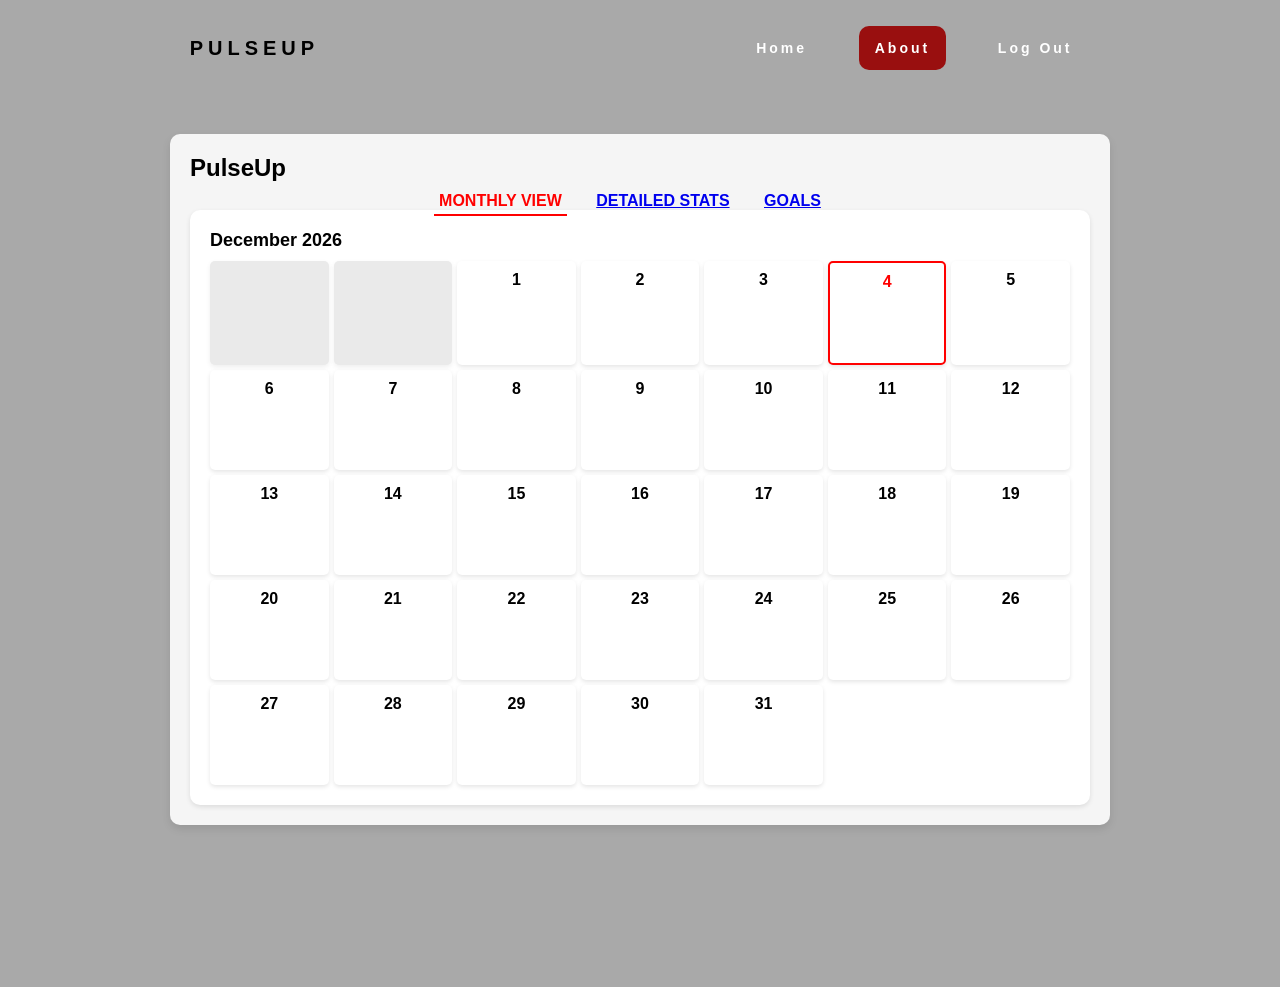
<file: Gym-management/Gym/dashboard.html>
<!DOCTYPE html>
<html lang="en">
<head>
    <meta charset="UTF-8">
    <meta name="viewport" content="width=device-width, initial-scale=1.0">
    <title>PulseUp | Real-Time Fitness Dashboard</title>
    <style>

nav {
    display: flex;
    position: absolute;
    width: 100%;
    justify-content: space-around;
    align-items: center;
    min-height: 8vh;
    z-index: 2;
    font-size: 18px;
}

.heading {
    color: rgb(0, 0, 0);
    text-transform: uppercase;
    letter-spacing: 5px;
    font-size: 20px;  
   
}

.nav-links {
    display: flex;
    justify-content: space-around;
    width: 30%;  
}

.nav-links li {
    list-style: none; 
}
  
.nav-links a {
    display: inline-block;
    position: relative;
    color: white;
    text-decoration: none;
    letter-spacing: 3px;
    font-weight: bold;
    font-size: 14px;
    padding: 14px 16px; 
    transition: all 500ms ease;
    border-radius: 10px;
}

.nav-links a::after {
    content: "";
    position: absolute;
    left: 0;
    bottom: 0;
    width: 100%;
    height: 2px;
    background-color: black;
    transform: scaleX(0);
    transform-origin: right;
    transition: transform 0.3s ease-in-out;
}

.not-active:hover::after {
    transform: scaleX(1);
    transform-origin: left;
}

.nav-links li a.active {  
    background-color: #990f0f;
}
        body { font-family: Arial, sans-serif; text-align: center; background: darkgray; transition: background 0.3s ease-in-out; }
        .container { max-width: 900px; margin: auto; padding: 20px; background: whitesmoke; box-shadow: 0 4px 8px rgba(0,0,0,0.1); border-radius: 10px; }
        .header { text-align: left; font-size: 24px; font-weight: bold; margin-bottom: 10px; }
        .tabs span { cursor: pointer; font-weight: bold; margin-right: 20px; transition: color 0.3s; padding: 5px; }
        .tabs .active { border-bottom: 2px solid red; color: red; }
        .stats { display: flex; justify-content: space-around; margin: 20px 0; background: #fff; padding: 10px; border-radius: 8px; box-shadow: 0 2px 5px rgba(0,0,0,0.1); }
        .calendar { padding: 20px; background: white; border-radius: 10px; box-shadow: 0 2px 5px rgba(0,0,0,0.1); }
        .calendar-header { display: flex; justify-content: space-between; align-items: center; font-size: 18px; font-weight: bold; margin-bottom: 10px; }
        .calendar-grid { display: grid; grid-template-columns: repeat(7, 1fr); gap: 5px; }
        .day { min-height: 80px; text-align: center; padding: 10px; border-radius: 5px; cursor: pointer; transition: background 0.3s ease-in-out; font-weight: bold; background: #fff; box-shadow: 0 2px 4px rgba(0,0,0,0.1); }
        .day:hover { background: #eaeaea; }
        .inactive { background: #ddd; cursor: default; opacity: 0.6; }
        .today { border: 2px solid red; color: red; }
        .logged { background: lightgreen; }
        .workout-form { display: none; position: fixed; top: 50%; left: 50%; transform: translate(-50%, -50%); background: white; padding: 20px; border-radius: 10px; box-shadow: 0 4px 8px rgba(0,0,0,0.2); opacity: 0; transition: opacity 0.3s ease-in-out; }
        .workout-form.active { display: block; opacity: 1; }
        .workout-details-modal {
    display: none;
    position: fixed;
    top: 50%;
    left: 50%;
    transform: translate(-50%, -50%);
    background: white;
    padding: 20px;
    border-radius: 10px;
    box-shadow: 0 4px 8px rgba(0, 0, 0, 0.2);
}

.workout-details-modal.active {
    display: block;
}

.workout-list-item {
    background: #f4f4f4;
    padding: 10px;
    margin: 5px 0;
    border-radius: 5px;
    display: flex;
    justify-content: space-between;
}

.delete-btn {
    background: red;
    color: white;
    border: none;
    padding: 5px 10px;
    cursor: pointer;
}

    </style>
</head>
<body>
    <nav>
        <div class="heading">
            <h4>PulseUp</h4>
        </div>
        <ul class="nav-links">
            <li><a class="not-active" href="index.html">Home</a></li>
            <li><a class="active" href="about.html">About</a></li>
            <li><a class="not-active" href="signup.html">Log Out</a></li>
        </ul>
    </nav>
<br><br><br><br><br><br><br>


    <div class="container">
        <div class="header">PulseUp</div>
        <div class="tabs">
            <span class="active">MONTHLY VIEW</span>
            <span><a href="stats.html">DETAILED STATS</a></span>
            <span><a href="goals.html">GOALS</a></span>
        </div>
        <div class="calendar">
            <div class="calendar-header">
                <span id="month-year"></span>
            </div>
            <!-- <div class="stats">
                <div><div id="distance">0</div><div>Distance (mi)</div></div>
                <div><div id="duration">0</div><div>Duration (s)</div></div>
                <div><div id="calories">0</div><div>Calories (kcal)</div></div>
                <div><div id="workouts">0</div><div>Workouts</div></div>
            </div> -->
            <div class="calendar-grid" id="calendar-grid"></div>
        </div>
    </div>
    <div class="workout-form" id="workout-form">
        <h3>Log Workout</h3>
        <label for="workout-type">Type:</label>
        <select id="workout-type">
            <option value="Running">Running</option>
            <option value="Cycling">Cycling</option>
            <option value="Swimming">Swimming</option>
            <option value="Strength Training">Strength Training</option>
            <option value="Yoga">Yoga</option>
        </select><br><br>
        <label for="workout-duration">Duration (min):</label>
        <input type="number" id="workout-duration"><br><br>
        <label for="workout-distance">Distance (mi):</label>
        <input type="number" id="workout-distance"><br><br>
        <label for="workout-calories">Calories (kcal):</label>
        <input type="number" id="workout-calories"><br><br>
        <button onclick="saveWorkout()">Add Workout</button>
        <button onclick="closeForm()">Close</button>
    </div>
    
    <!-- Workout Details Modal -->
    <div class="workout-details-modal" id="workout-details">
        <div class="modal-content">
            <h3>Workouts for <span id="workout-day"></span></h3>
            <ul id="workout-list"></ul>
            <button onclick="closeWorkoutDetails()">Close</button>
        </div>
    </div>
    
    <div class="charts-container">
        <canvas id="workoutTrend"></canvas>
        <canvas id="workoutBreakdown"></canvas>
        <canvas id="caloriesBurned"></canvas>
    </div>
    <script>
        let workouts = JSON.parse(localStorage.getItem("workouts")) || {};

        function generateCalendar() {
            const calendarGrid = document.getElementById("calendar-grid");
            calendarGrid.innerHTML = "";
            
            const today = new Date();
            const year = today.getFullYear();
            const month = today.getMonth();
            
            document.getElementById("month-year").textContent = today.toLocaleString("default", { month: "long" }) + " " + year;
            
            const firstDay = new Date(year, month, 1).getDay();
            const daysInMonth = new Date(year, month + 1, 0).getDate();
            
            for (let i = 0; i < firstDay; i++) {
                let emptyCell = document.createElement("div");
                emptyCell.classList.add("day", "inactive");
                calendarGrid.appendChild(emptyCell);
            }
            
            for (let day = 1; day <= daysInMonth; day++) {
                let dayCell = document.createElement("div");
                dayCell.classList.add("day");
                dayCell.textContent = day;
                
                if (day === today.getDate()) {
                    dayCell.classList.add("today");
                }
                if (workouts[day]) {
                    dayCell.classList.add("logged");
                    dayCell.onclick = () => viewWorkoutDetails(day);
                } else {
                    dayCell.onclick = () => openForm(day);
                }

                
                calendarGrid.appendChild(dayCell);
            }
        }
        
        function openForm(day) {
            document.getElementById("workout-form").classList.add("active");
            document.getElementById("workout-form").dataset.day = day;
        }
        
        function closeForm() {
            document.getElementById("workout-form").classList.remove("active");
        }
        
        function saveWorkout() {
        let day = document.getElementById("workout-form").dataset.day;
        let type = document.getElementById("workout-type").value;
        let duration = document.getElementById("workout-duration").value;
        let distance = document.getElementById("workout-distance").value;
        let calories = document.getElementById("workout-calories").value;

        let workouts = JSON.parse(localStorage.getItem("workouts")) || {};

            if (!workouts[day]) {
                workouts[day] = [];
            }

            workouts[day].push({ type, duration, distance, calories });
            localStorage.setItem("workouts", JSON.stringify(workouts));
            
            updateCalendarDay(day);
            showCongratulations();
            closeForm();
        }

        function updateStats() {
        stats.distance = Object.values(workouts).reduce((sum, w) => sum + (parseFloat(w.distance) || 0), 0);
        stats.duration = Object.values(workouts).reduce((sum, w) => sum + (parseFloat(w.duration) || 0), 0);
        stats.calories = Object.values(workouts).reduce((sum, w) => sum + (parseFloat(w.calories) || 0), 0);
        stats.workouts = Object.keys(workouts).length;
        
        animateProgress("distance", stats.distance);
        animateProgress("duration", stats.duration);
        animateProgress("calories", stats.calories);
        animateProgress("workouts", stats.workouts);
        updateCharts();
    }
    
    function animateProgress(id, value) {
        let element = document.getElementById(id);
        let current = 0;
        let interval = setInterval(() => {
            if (current >= value) clearInterval(interval);
            else element.textContent = ++current;
        }, 10);
    }

        function updateCalendarDay(day) {
            let calendarDays = document.querySelectorAll(".day");
            calendarDays.forEach(dayCell => {
                if (dayCell.textContent == day) {
                    dayCell.classList.add("logged");
                    dayCell.onclick = () => viewWorkoutDetails(day);
                    
                    let badge = dayCell.querySelector(".workout-count");
                    if (!badge) {
                        badge = document.createElement("span");
                        badge.classList.add("workout-count");
                        badge.style.background = "red";
                        badge.style.color = "white";
                        badge.style.borderRadius = "50%";
                        badge.style.padding = "2px 6px";
                        badge.style.marginLeft = "5px";
                        dayCell.appendChild(badge);
                    }
                    badge.textContent = workouts[day].length;
                }
            });
        }

        function showCongratulations() {
            const message = document.createElement("div");
            message.textContent = "🎉 Congratulations on logging your workout! 🎉";
            message.style.position = "fixed";
            message.style.top = "50%";
            message.style.left = "50%";
            message.style.transform = "translate(-50%, -50%)";
            message.style.background = "#4CAF50";
            message.style.color = "white";
            message.style.padding = "15px 30px";
            message.style.borderRadius = "10px";
            message.style.fontSize = "20px";
            message.style.fontWeight = "bold";
            message.style.textAlign = "center";
            message.style.opacity = "1";
            message.style.transition = "opacity 1s ease-in-out";
            document.body.appendChild(message);
            
            setTimeout(() => {
                message.style.opacity = "0";
                setTimeout(() => message.remove(), 1000);
            }, 2000);
        }
                function confirmDeleteWorkout(day) {
                    if (confirm("Delete this workout?")) {
                        delete workouts[day];
                        localStorage.setItem("workouts", JSON.stringify(workouts));
                        generateCalendar();
                    }
                }
                
                generateCalendar();
        
        workouts = JSON.parse(localStorage.getItem("workouts")) || {};

        function viewWorkoutDetails(day) {
    let workoutList = document.getElementById("workout-list");
    let workoutModal = document.getElementById("workout-details");
    let workoutsForDay = workouts[day] || [];

    document.getElementById("workout-day").textContent = `Day ${day}`;
    workoutList.innerHTML = "";

    workoutsForDay.forEach((workout, index) => {
        let listItem = document.createElement("li");
        listItem.classList.add("workout-list-item");
        listItem.innerHTML = `
            ${workout.type} - ${workout.duration} min - ${workout.distance} mi - ${workout.calories} kcal
            <button class="delete-btn" onclick="deleteWorkout(${day}, ${index})">X</button>
        `;
        workoutList.appendChild(listItem);
    });

    workoutModal.classList.add("active");
}

function closeWorkoutDetails() {
    document.getElementById("workout-details").classList.remove("active");
}

function deleteWorkout(day, index) {
    workouts[day].splice(index, 1);

    if (workouts[day].length === 0) {
        delete workouts[day];
    }

    localStorage.setItem("workouts", JSON.stringify(workouts));
    viewWorkoutDetails(day);
    generateCalendar();
}

function generateCalendar() {
    const calendarGrid = document.getElementById("calendar-grid");
    calendarGrid.innerHTML = "";

    const today = new Date();
    const year = today.getFullYear();
    const month = today.getMonth();

    document.getElementById("month-year").textContent = today.toLocaleString("default", { month: "long" }) + " " + year;

    const firstDay = new Date(year, month, 1).getDay();
    const daysInMonth = new Date(year, month + 1, 0).getDate();

    for (let i = 0; i < firstDay; i++) {
        let emptyCell = document.createElement("div");
        emptyCell.classList.add("day", "inactive");
        calendarGrid.appendChild(emptyCell);
    }

    for (let day = 1; day <= daysInMonth; day++) {
        let dayCell = document.createElement("div");
        dayCell.classList.add("day");
        dayCell.textContent = day;

        if (day === today.getDate()) {
            dayCell.classList.add("today");
        }

        if (workouts[day]) {
            dayCell.classList.add("logged");
            let badge = document.createElement("span");
            badge.textContent = workouts[day].length;
            badge.style.background = "red";
            badge.style.color = "white";
            badge.style.borderRadius = "50%";
            badge.style.padding = "2px 6px";
            badge.style.marginLeft = "5px";
            dayCell.appendChild(badge);

            dayCell.onclick = () => viewWorkoutDetails(day);
        } else {
            dayCell.onclick = () => openForm(day);
        }

        calendarGrid.appendChild(dayCell);
    }
}

document.addEventListener("DOMContentLoaded", generateCalendar);

    </script>
</body>
</html>
</file>
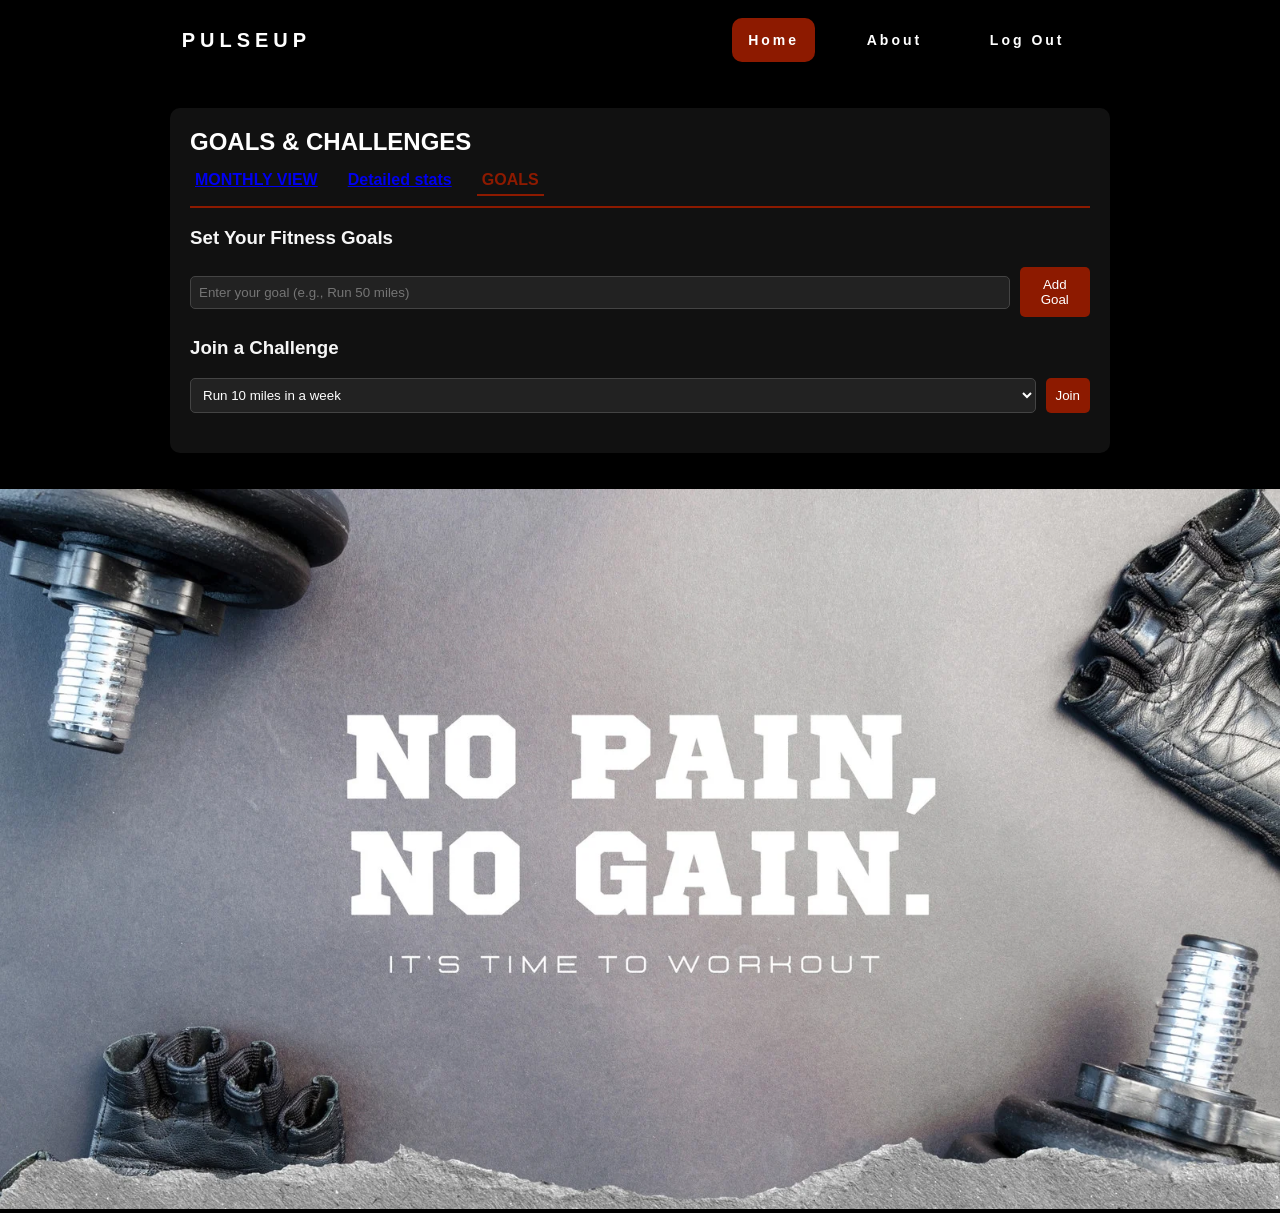
<file: Gym-management/Gym/goals.html>
<!DOCTYPE html>
<html lang="en">
<head>
    <meta charset="UTF-8">
    <meta name="viewport" content="width=device-width, initial-scale=1.0">
    <title>Goals & Challenges</title>
    <link rel="stylesheet" href="assets/styles/main.css">
    <style>
        
        .container { max-width: 900px; margin: auto; padding: 20px; background: #111; box-shadow: 0 4px 8px rgba(0,0,0,0.1); border-radius: 10px; color: #F6F6F6; }
        .header { text-align: left; font-size: 24px; font-weight: bold; margin-bottom: 10px; color: white; }
        .tabs { display: flex; justify-content: left; padding-bottom: 10px; border-bottom: 2px solid #8d1a00; }
        .tabs span { cursor: pointer; font-weight: bold; margin-right: 20px; transition: color 0.3s; padding: 5px; color: white; }
        .tabs .active { border-bottom: 2px solid #8d1a00; color: #8d1a00; }
        .goal-list, .challenge-list { text-align: left; margin-top: 20px; }
        .goal-item, .challenge-item { background: #222; padding: 10px; margin: 5px 0; border-radius: 5px; display: flex; justify-content: space-between; box-shadow: 0 2px 5px rgba(0,0,0,0.1); transition: background 0.3s ease-in-out; }
        .goal-item.completed { background: #006400; color: white; }
        .goal-item:hover, .challenge-item:hover { background: #333; }
        .delete-btn { background: #8d1a00; color: white; border: none; padding: 5px 10px; cursor: pointer; border-radius: 5px; transition: background 0.3s ease-in-out; }
        .delete-btn:hover { background: darkred; }
        .input-container { display: flex; justify-content: space-between; align-items: center; margin-bottom: 10px; gap: 10px; }
        input, select { width: 100%; padding: 8px; border-radius: 5px; border: 1px solid #444; background: #222; color: white; box-sizing: border-box; }
        button { padding: 10px; cursor: pointer; background: #8d1a00; color: white; border: none; border-radius: 5px; transition: background 0.3s ease-in-out; }
        button:hover { background: darkred; }
    </style>
</head>
<body> <nav>
    <div class="heading">
        <h4>PulseUp</h4>
    </div>
    <ul class="nav-links">
      <li><a class="active" href="index.html">Home</a></li>
      <li><a class="not-active" href="about.html">About</a></li>
      <li><a class="not-active" href="signup.html">Log Out</a></li>
    </ul>
  </nav>
  <br><br><br><br><br><br>
    <div class="container">
        <div class="header">GOALS & CHALLENGES</div>
        <div class="tabs">
            <span><a href="dashboard.html">MONTHLY VIEW</a></span>
           <span><a href="stats.html" class="not-active">Detailed stats</a></span>
         <span class="active">GOALS</span>
        </div> 
        
            
           
        <h3>Set Your Fitness Goals</h3>
        <div class="input-container">
            <input type="text" id="goal-input" placeholder="Enter your goal (e.g., Run 50 miles)">
            <button onclick="addGoal()">Add Goal</button>
        </div>
        <ul id="goal-list" class="goal-list"></ul>

        <h3>Join a Challenge</h3>
        <div class="input-container">
            <select id="challenge-input">
                <option value="Run 10 miles in a week">Run 10 miles in a week</option>
                <option value="Burn 5000 calories in a month">Burn 5000 calories in a month</option>
                <option value="Complete 20 workouts">Complete 20 workouts</option>
            </select>
            <button onclick="joinChallenge()">Join</button>
        </div>
        <ul id="challenge-list" class="challenge-list"></ul>
    </div>
    <br>
    <br>
    <img src="assets/images/pain.webp" alt="Pain image" height="100%" width="100%">
    <script>
        let goals = JSON.parse(localStorage.getItem("goals")) || [];
        let completedGoals = JSON.parse(localStorage.getItem("completedGoals")) || [];
        let challenges = JSON.parse(localStorage.getItem("challenges")) || [];

        function addGoal() {
            let goalInput = document.getElementById("goal-input").value;
            if (goalInput) {
                goals.push(goalInput);
                localStorage.setItem("goals", JSON.stringify(goals));
                updateGoalList();
                document.getElementById("goal-input").value = "";
            }
        }

        function markGoalAsCompleted(index) {
            let goal = goals[index];
            if (!completedGoals.includes(goal)) {
                completedGoals.push(goal);
                localStorage.setItem("completedGoals", JSON.stringify(completedGoals));
                updateGoalList();
            }
        }

        function joinChallenge() {
            let challengeInput = document.getElementById("challenge-input").value;
            if (!challenges.includes(challengeInput)) {
                challenges.push(challengeInput);
                localStorage.setItem("challenges", JSON.stringify(challenges));
                updateChallengeList();
            }
        }

        function removeGoal(index) {
            goals.splice(index, 1);
            localStorage.setItem("goals", JSON.stringify(goals));
            updateGoalList();
        }

        function removeChallenge(index) {
            challenges.splice(index, 1);
            localStorage.setItem("challenges", JSON.stringify(challenges));
            updateChallengeList();
        }

        function updateGoalList() {
            let goalList = document.getElementById("goal-list");
            goalList.innerHTML = "";
            goals.forEach((goal, index) => {
                let completedClass = completedGoals.includes(goal) ? "completed" : "";
                goalList.innerHTML += `<li class="goal-item ${completedClass}">${goal} 
                    <button class="delete-btn" onclick="removeGoal(${index})">X</button>
                    <button class="delete-btn" onclick="markGoalAsCompleted(${index})">✔</button>
                </li>`;
            });
        }

        function updateChallengeList() {
            let challengeList = document.getElementById("challenge-list");
            challengeList.innerHTML = "";
            challenges.forEach((challenge, index) => {
                challengeList.innerHTML += `<li class="challenge-item">${challenge} <button class="delete-btn" onclick="removeChallenge(${index})">X</button></li>`;
            });
        }

        document.addEventListener("DOMContentLoaded", () => {
            updateGoalList();
            updateChallengeList();
        });
    </script>
</body>
</html>
</file>
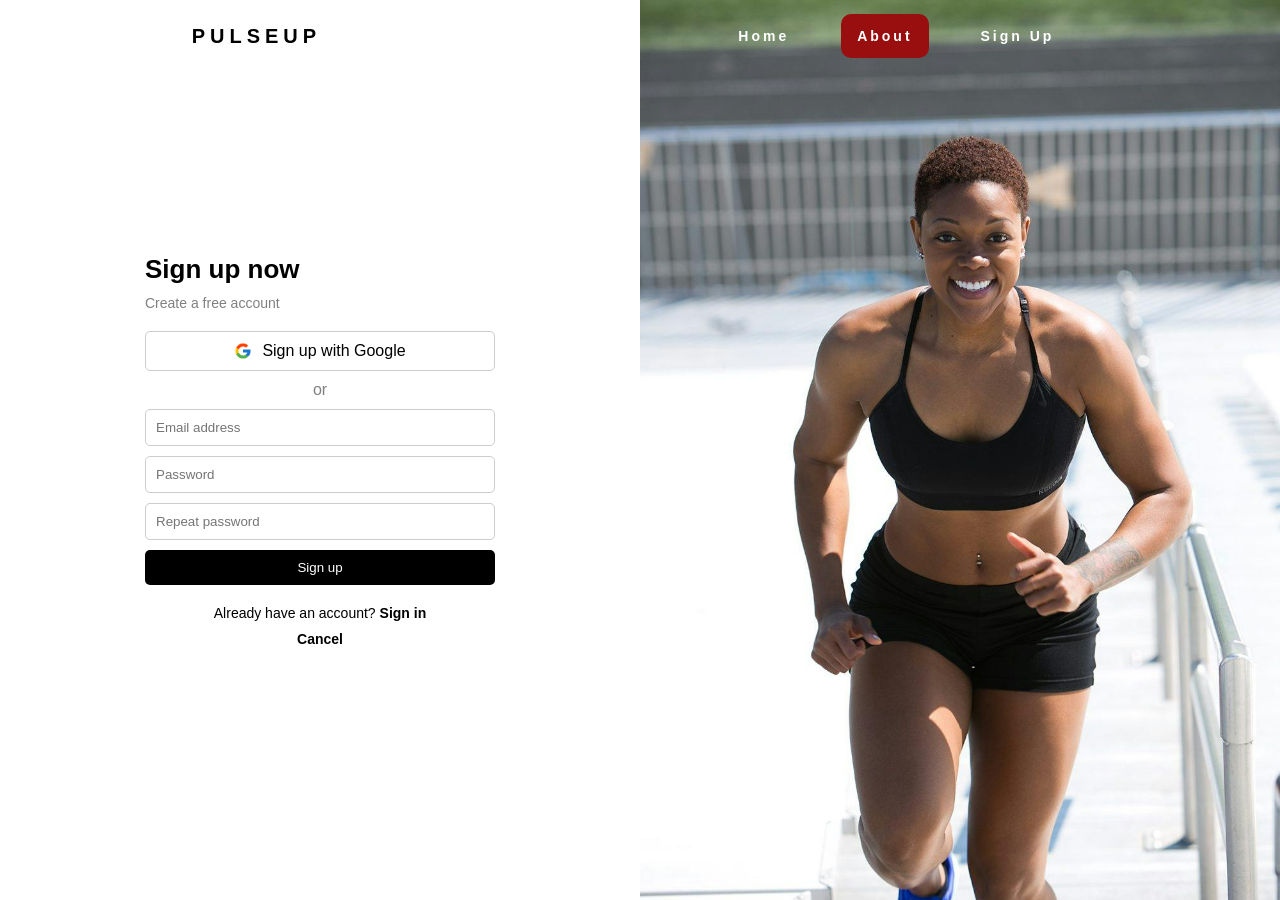
<file: Gym-management/Gym/signup.html>
<!DOCTYPE html>
<html lang="en">
<head>
    <meta charset="UTF-8">
    <meta name="viewport" content="width=device-width, initial-scale=1.0">
    <title>Sign Up</title>
    <link href="https://fonts.googleapis.com/css2?family=Poppins:wght@300;400;600&display=swap" rel="stylesheet">
    <link rel="stylesheet" href="assets/styles/signup.css">       
</head>
<body>
    <nav>
        <div class="heading">
            <h4>PulseUp</h4>
        </div>
        <ul class="nav-links">
            <li><a class="not-active" href="index.html">Home</a></li>
            <li><a class="active" href="about.html">About</a></li>
            <li><a class="not-active" href="signup.html">Sign Up</a></li>
        </ul>
    </nav>

    <div id="preloader">
        <div class="loader"></div>
    </div>
    <div class="container" id="container">
        <div class="left" id="left-panel">
            <div class="form-container">
                <h2>Sign up now</h2>
                <p>Create a free account</p>
                <div class="google-btn">
                    <img src="assets/images/google.png"> Sign up with Google
                </div>
                <div class="divider">or</div>
                <input type="email" placeholder="Email address"  required>
                <input type="password" placeholder="Password" required >
                <input type="password" placeholder="Repeat password" required>
                <button class="signup-btn">Sign up</button>
                <div class="signin-link">Already have an account? <a href="#" id="signin-btn">Sign in</a></div>
                <div class="signin-link"><a href="index.html">Cancel</a></div>
            </div>
        </div>
        <div class="right" id="right-panel">
            <div class="form-container" id="login-form" style="opacity: 0; transform: translateX(50%); transition: opacity 0.8s, transform 0.8s;">
                <h2>Welcome Back</h2>
                <p>Sign in to your account</p>
                <input type="email" placeholder="Email address">
                <input type="password" placeholder="Password">
                <button class="signin-btn">Sign in</button>
                <div class="signin-link"><a href="index.html" style="color:white">Cancel</a></div>
            </div>
        </div>
    </div>
    <script defer src="assets/scripts/main.js"></script>
</body>
</html>
</file>
<file: Gym-management/Gym/assets/styles/main.css>
body {
    color: #F6F6F6;
    margin: 0px;
    padding: 0px;
    box-sizing: border-box;  
    font-family: 'Trebuchet MS', 'Lucida Sans Unicode', 'Lucida Grande', 'Lucida Sans', Arial, sans-serif;
    background-color: black;
}


header {
    position: relative;
}

nav {
    display: flex;
    position: absolute;
    width: 100%;
    justify-content: space-around;
    align-items: center;
    min-height: 8vh;
    z-index: 2;
    font-size: 18px;
}

.heading {
    color: white;
    text-transform: uppercase;
    letter-spacing: 5px;
    font-size: 20px;  
}

.nav-links {
    display: flex;
    justify-content: space-around;
    width: 30%;  
}

.nav-links li {
    list-style: none; 
}
  
.nav-links a {
    display: inline-block;
    position: relative;
    color: white;
    text-decoration: none;
    letter-spacing: 3px;
    font-weight: bold;
    font-size: 14px;
    padding: 14px 16px; 
    transition: all 500ms ease;
    border-radius: 10px;
}

.nav-links a::after {
    content: "";
    position: absolute;
    left: 0;
    bottom: 0;
    width: 100%;
    height: 2px;
    background-color: black;
    transform: scaleX(0);
    transform-origin: right;
    transition: transform 0.3s ease-in-out;
}

.not-active:hover::after {
    transform: scaleX(1);
    transform-origin: left;
}

.nav-links li a.active {  
    background-color: #8d1a00;
}


header::before {
    content: "";
    position: absolute;
    top: 0;
    left: 0;
    width: 100%;
    height: 100%;
    background: linear-gradient(to bottom, rgba(0, 0, 0, 0.5), rgba(0, 0, 0, 0.7));
    z-index: 1;
}

header  video {
    width: 100vw;
    height: 110vh;
    object-fit: cover;
    position: relative;
    /* overflow: hidden; */
}

header > .text-content {
    position: absolute;
    z-index: 2;
    bottom: 180px;
    width: 100%;
    max-width: 1000px;
    /* Not sure if i want to add the line below. comment it out and tell me what you guys think. */
    /* top: 35%; */ 
    left: 50%;
    transform: translateX(-50%);
    text-align: center;
    color: white
}

header > h1 {
    font-size: 60px;
    /* margin: 0; */
    margin-inline: 30px;
}

.btn {
    border: 2px solid white;
    color: white;
    text-decoration: none;
    padding: 12px 24px;
    display: inline-block;
    letter-spacing: 4px;
    text-transform: uppercase;
    margin-top: 20px;
    margin-inline: 30px;
    transition: all 500ms ease;
    border-radius: 10px;
}

.btn2 {
    border: 2px solid black;
    color: black;
    text-decoration: none;
    padding: 12px 24px;
    display: inline-block;
    letter-spacing: 4px;
    text-transform: uppercase;
    margin-top: 20px;
    margin-inline: 30px;
    transition: all 500ms ease;
    border-radius: 10px;
}

.btn:hover {
    background-color: white;
    color: black;
}

.btn2:hover {
    background-color:black;
    color: white;
}

@media (max-width: 900px) {
    header > .text-content {
        text-align: center;
        /* bottom: 80px; */
    }

    header > h1 {
        margin: 90px;
        font-size: 50px;
    }
}

.fade-in {
    opacity: 0;
    transform: translateY(20px);
    transition: opacity 0.9s ease-out, transform 0.6s ease-out;
}

.fade-in.show {
    opacity: 1;
    transform: translateY(0);
}
main {
    position: relative;
    /* padding: 100px 20px; */
    min-height: 200vh;
    margin-top: -10vh; /* Adjust this value so it covers the video smoothly */
    z-index: 2; /* Ensures it covers the hero */
}

/* .stuck-nav {
    display: flex;
    width: 100%;
    justify-content: space-around;
    align-items: center;
    min-height: 8vh;
    z-index: 2;
    font-size: 18px;
} */

.info-section {
    display: grid;
    grid-template-rows: 200px 200px 200px 200px 200px 200px 200px 200px; 
    grid-template-columns: 50% 50%;
    height: 100vh;
    padding: 150px;
    font-size: 20px
    /* margin: 100px; */
}

/* .info-section .item {
    border: solid 1px red;
    width: 100%;
} */

.info-header {
    font-weight: 50;
}

main .header-text {
    font-size: 45px;
    font-weight: 50;
    padding-right: 50px;
}

main .extra-info {
    font-size: 20px;
    padding-left: 50px;
    font-weight: 500;
}

main .text-content {
    width: 50%;
}

main .image-content {
    width: 50%;
}

.image-content > img {
    height: 400px;
    border-radius: 20px;
    position: absolute;
    left: 55%;
    bottom: 70%;
}

@media (max-width: 900px) {
    main .text-content {
        width: 100%;
    }
    main .image-content {
        width: 100%;
        position: absolute;
        top: 50%;
        right: 40%
    }
}

.style-underline {
    text-decoration: underline #8d1a00 5px;
}

.item > img {
    height: 450px;
    /* margin-left: 50px; */
    border-radius: 15px;
}

.item-3 > img {
    margin-top: 100px;
    left: 10%;
    width: 600px;
}

.item-4 {
    margin-top: 250px;
}

.item-6 > img {
    width: 70%;
}

.item-7 > img  {
    margin-top: 90px;
    width: 70%;
}

.item-8 {
    padding-top: 250px;
    width: 100%;
}

.style-light {
    background-color: white;
    color: black;
}

footer {
    background-color: #111;
    color: #F6F6F6;
    padding: 40px 0;
    text-align: center;
}

.footer-container {
    display: flex;
    justify-content: space-around;
    flex-wrap: wrap;
    max-width: 1200px;
    margin: auto;
    padding: 20px;
}

.footer-container div {
    flex: 1;
    margin: 10px;
    min-width: 250px;
}

.footer-container h5 {
    font-size: 18px;
    margin-bottom: 15px;
    color: #8d1a00;
}

.footer-container ul {
    list-style: none;
    padding: 0;
}

.footer-container ul li {
    margin: 8px 0;
}

.footer-container ul li a {
    color: #F6F6F6;
    text-decoration: none;
    transition: color 0.3s ease;
}

.footer-container ul li a:hover {
    color: #8d1a00;
}

.footer-bottom {
    background-color: #000;
    padding: 10px;
    font-size: 14px;
}

#preloader {
    position: fixed;  /* Covers everything */
    top: 0;
    left: 0;
    width: 100%;
    height: 100%;
    background-color: black; /* Ensures full black background */
    display: flex;
    justify-content: center;
    align-items: center;
    z-index: 9999; /* Ensures it's on top of everything */
    transition: opacity 0.5s ease, visibility 0.5s ease;
}

/* Loader Animation */
#preloader .loader {
    border: 4px solid transparent;
    border-top: 4px solid #ff4500; /* Orange */
    border-radius: 50%;
    width: 40px;
    height: 40px;
    animation: spin 1s linear infinite;
}

@keyframes spin {
    0% { transform: rotate(0deg); }
    100% { transform: rotate(360deg); }
}


.hide-preloader {
    opacity: 0;
    visibility: hidden;
}
</file>
<file: Gym-management/Gym/assets/styles/signup.css>
* {
    margin: 0;
    padding: 0;
    box-sizing: border-box;
    font-family: 'Trebuchet MS', 'Lucida Sans Unicode', 'Lucida Grande', 'Lucida Sans', Arial, sans-serif
}
header {
    position: relative;
    
}

nav {
    display: flex;
    position: absolute;
    width: 100%;
    justify-content: space-around;
    align-items: center;
    min-height: 8vh;
    z-index: 2;
    font-size: 18px;
}

.heading {
    color: rgb(0, 0, 0);
    text-transform: uppercase;
    letter-spacing: 5px;
    font-size: 20px;  
   
}

.nav-links {
    display: flex;
    justify-content: space-around;
    width: 30%;  
}

.nav-links li {
    list-style: none; 
}
  
.nav-links a {
    display: inline-block;
    position: relative;
    color: white;
    text-decoration: none;
    letter-spacing: 3px;
    font-weight: bold;
    font-size: 14px;
    padding: 14px 16px; 
    transition: all 500ms ease;
    border-radius: 10px;
}

.nav-links a::after {
    content: "";
    position: absolute;
    left: 0;
    bottom: 0;
    width: 100%;
    height: 2px;
    background-color: black;
    transform: scaleX(0);
    transform-origin: right;
    transition: transform 0.3s ease-in-out;
}

.not-active:hover::after {
    transform: scaleX(1);
    transform-origin: left;
}

.nav-links li a.active {  
    background-color: #990f0f;
}

body {
    display: flex;
    height: 100vh;
    width: 100vw;
    background: white;
    transition: background 0.8s ease-in-out;
    justify-content: center;
    align-content: center;
}

.container {
    display: flex;
    width: 100%;
    position: relative;
    transition: transform 0.8s ease-in-out
}

.left, .right {
    width: 50%;
    display: flex;
    flex-direction: column;
    justify-content: center;
    align-items: center;
    padding: 50px;
    transition: transform 0.8s ease-in-out, opacity 0.8s ease-in-out;
}

.right {
    background: url('assets/images/signup.jpg') no-repeat center;
    background-size: cover;
}

.logo {
    font-size: 24px;
    font-weight: 600;
    margin-bottom: 20px;
}

.form-container {
    width: 100%;
    max-width: 350px;
    /* text-align: center; */
}

h2 {
    font-size: 26px;
    font-weight: 600;
    margin-bottom: 10px;
}

p {
    font-size: 14px;
    color: gray;
    margin-bottom: 20px;
}

.google-btn {
    width: 100%;
    padding: 10px;
    border: 1px solid #ccc;
    border-radius: 5px;
    display: flex;
    align-items: center;
    justify-content: center;
    cursor: pointer;
    margin-bottom: 10px;
    background: white;
}

.google-btn img {
    width: 18px;
    margin-right: 10px;
}

.divider {
    text-align: center;
    margin: 10px 0;
    color: gray;
}

input, button {
    width: 100%;
    padding: 10px;
    margin-bottom: 10px;
    border: 1px solid #ccc;
    border-radius: 5px;
}

.signup-btn {
    width: 100%;
    padding: 10px;
    background: black;
    color: white;
    border: none;
    border-radius: 5px;
    cursor: pointer;
}

.signin-btn {
    width: 100%;
    padding: 10px;
    background: white;
    color: black;
    border: none;
    border-radius: 5px;
    cursor: pointer;
}


.signin-link {
    text-align: center;
    margin-top: 10px;
    font-size: 14px;
}

.signin-link a {
    text-decoration: none;
    color: black;
    font-weight: 600;
}

.right {
    width: 50%;
    background: url('../images/signup.jpg') no-repeat center;
    background-size: cover;
    display: flex;
    align-items: flex-end;
    justify-content: center;
    padding: 40px;
    color: white;
    text-align: center;
}

.right-text {
    max-width: 300px;
}

.right-text h2 {
    font-size: 22px;
    font-weight: 600;
}

.container.login-mode .left {
    transform: translateX(-100%);
    opacity: 0.2;
}

.container.login-mode .right {
    transform: translateX(-100%);
    background: url('../images/login.jpg') no-repeat center;
    background-size: cover;
}

body.dark-mode {
    background-color: black;
    transition: background 0.8s ease-in-out;
}

.container.login-mode .right .form-container {
    opacity: 1;
    transform: translateX(0);
}

#login-form {
    position: relative;
    left: 90%;
}


#preloader {
    position: fixed;
    top: 0;
    left: 0;
    width: 100vw;
    height: 100vh;
    background-color: black; /* Ensures full black background */
    display: flex;
    justify-content: center;
    align-items: center;
    z-index: 9999; /* Ensures it's on top of everything */
}

/* Loader Animation */
#preloader .loader {
    border: 4px solid transparent;
    border-top: 4px solid #ff4500; /* Orange */
    border-radius: 50%;
    width: 40px;
    height: 40px;
    animation: spin 1s linear infinite;
}

@keyframes spin {
    0% { transform: rotate(0deg); }
    100% { transform: rotate(360deg); }
}


.hide-preloader {
    opacity: 0;
    visibility: hidden;
}


/* 
.right {
    width: 50%;
    background: url('images/signup.jpg') no-repeat center;
    background-size: cover;
    display: flex;
    align-items: flex-end;
    justify-content: center;
    padding: 40px;
    color: white;
    text-align: center;
    transition: transform 0.8s ease-in-out, background 0.8s ease-in-out;
}
 */
</file>
